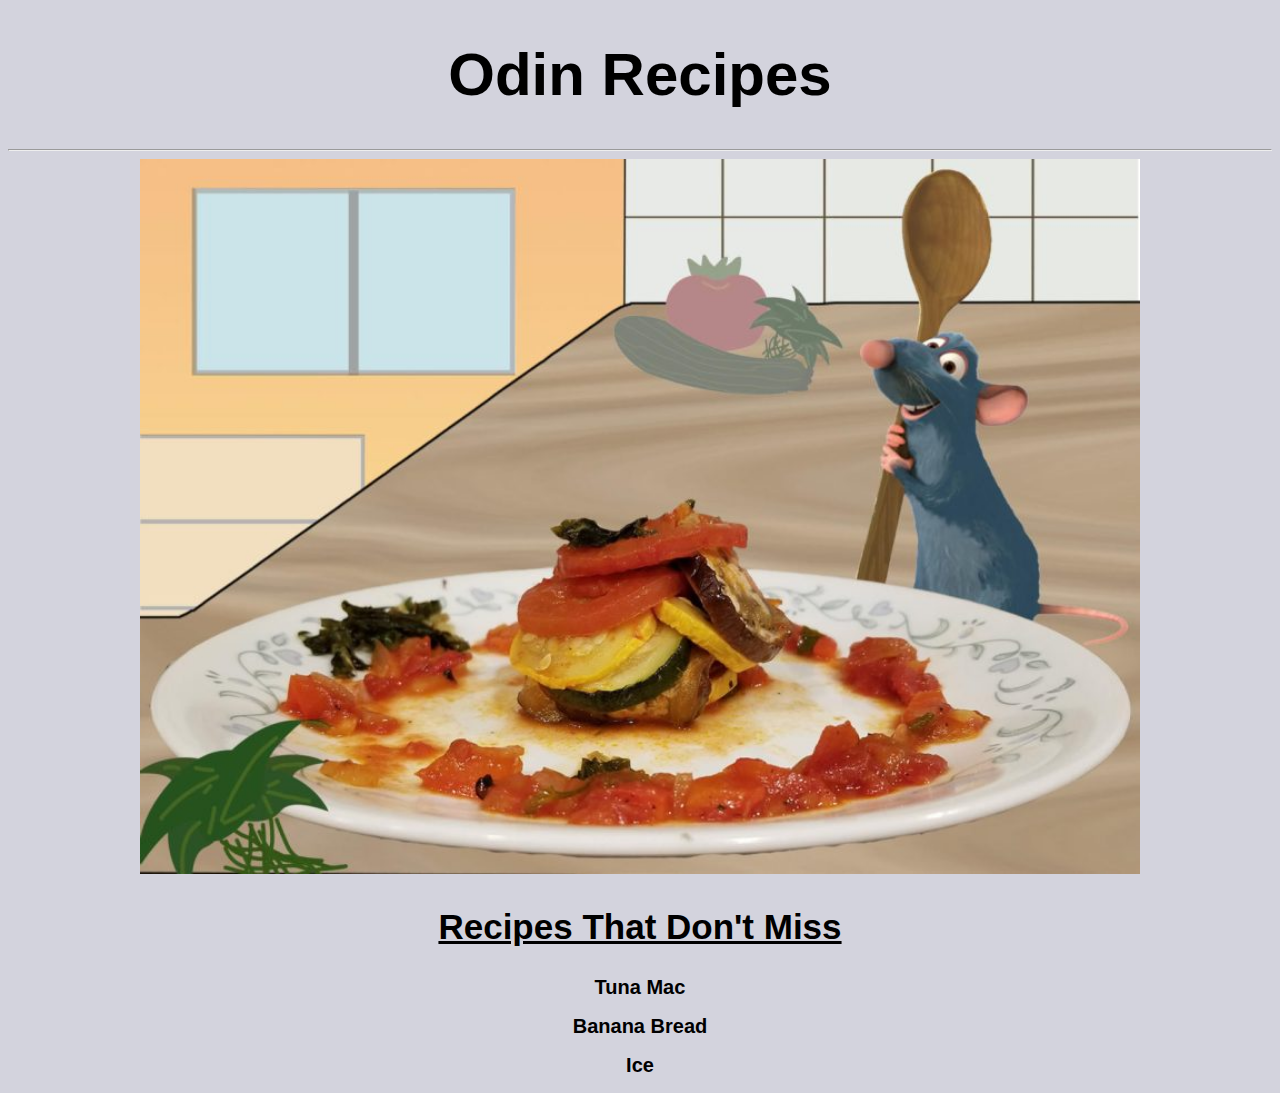
<file: index.html>
<!DOCTYPE html>
<html lang="en">
    <head>
        <meta charset="en">
        <title>Odin Recipes</title>
        <link rel="stylesheet" href="./css/style.css">
    </head>

    <body class="index">
        <h1 class="heading">Odin Recipes</h1>

        <hr />

        <img class="remy" src="./img/remy.jpg" alt="Remy from Ratatouille presenting a dish">

        <h2 class="recipes">Recipes That Don't Miss</h2>

        
           <p><a class="link" href="./recipes/tunamac.html"><strong>Tuna Mac</strong></a></p>
           <p><a class="link" href="./recipes/banbread.html"><strong>Banana Bread</strong></a></p>
           <p><a class="link" href="./recipes/ice.html"><strong>Ice</strong></a></p>
        
        

    </body>

</html>
</file>
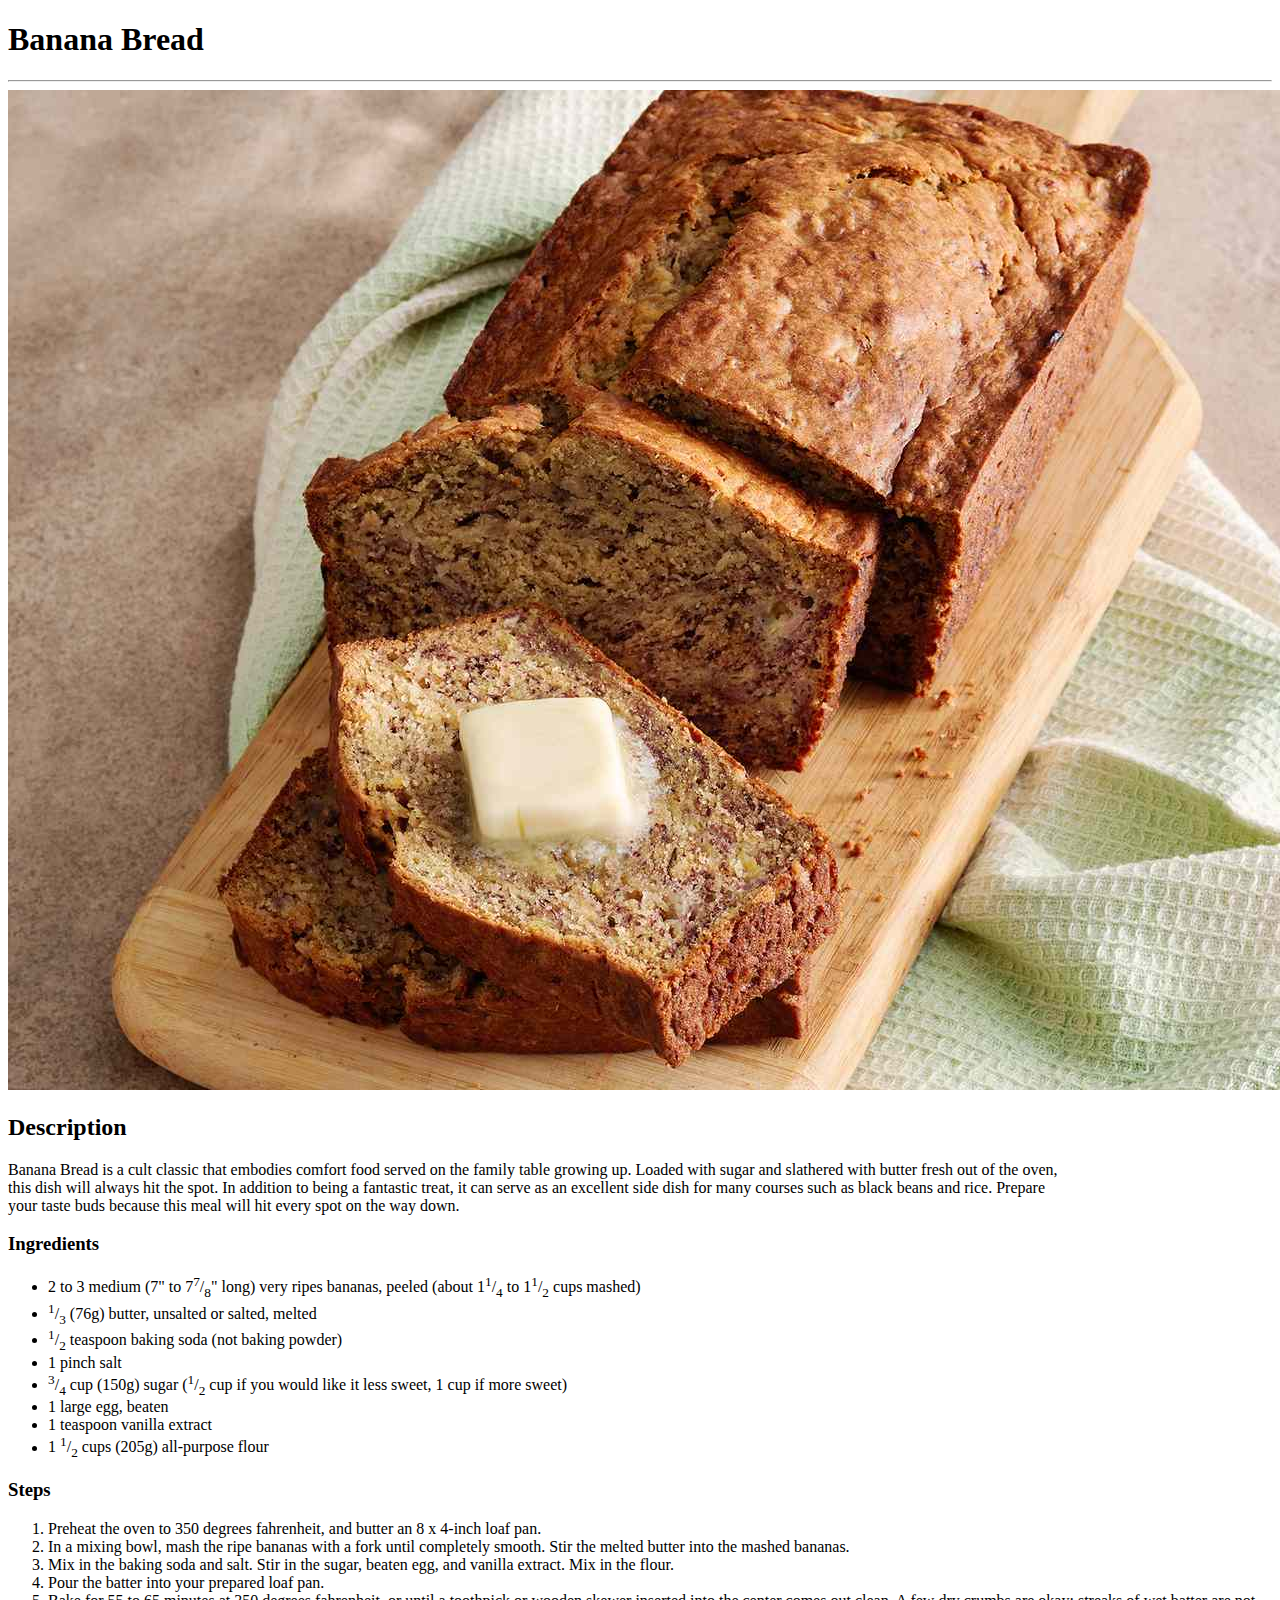
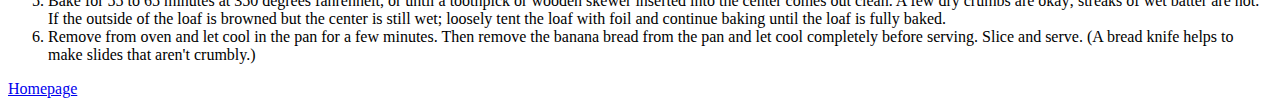
<file: recipes/banbread.html>
<!DOCTYPE html>
<html lang="en">
    <head>
        <meta charset="UTF-8">
        <title>Banana Bread</title>
    </head>

    <body>
        <h1>Banana Bread</h1>
        
        <hr />
        
        <img src="../img/bb.jpg" alt="A loaf of banana bread with three sliced pieces">

        <h2>Description</h2>
            <p>
                Banana Bread is a cult classic that embodies comfort food served on the family table 
                growing up. Loaded with sugar and slathered with butter fresh out of the oven, <br />
                this dish will always hit the spot. In addition to being a fantastic treat, it can serve as 
                an excellent side dish for many courses such as black beans and rice. Prepare <br />
                your taste buds because this meal will hit every spot on the way down.
            </p>

        <h3>Ingredients</h3>
            <ul>
                <li>
                    2 to 3 medium (7" to 7<sup>7</sup>/<sub>8</sub>" long) very ripes bananas, peeled 
                    (about 1<sup>1</sup>/<sub>4</sub> to 1<sup>1</sup>/<sub>2</sub> cups mashed)
                </li>
                <li><sup>1</sup>/<sub>3</sub> (76g) butter, unsalted or salted, melted</li>
                <li><sup>1</sup>/<sub>2</sub> teaspoon baking soda (not baking powder)</li>
                <li>1 pinch salt</li>
                <li>
                    <sup>3</sup>/<sub>4</sub> cup (150g) sugar (<sup>1</sup>/<sub>2</sub> cup if you would like 
                    it less sweet, 1 cup if more sweet)
                </li>
                <li>1 large egg, beaten</li>
                <li>1 teaspoon vanilla extract</li>
                <li>1 <sup>1</sup>/<sub>2</sub> cups (205g) all-purpose flour</li>
            </ul>

        <h3>Steps</h3>
            <ol>
                <li>Preheat the oven to 350 degrees fahrenheit, and butter an 8 x 4-inch loaf pan.</li>
                <li>
                    In a mixing bowl, mash the ripe bananas with a fork until completely smooth. Stir
                    the melted butter into the mashed bananas.
                </li>
                <li>
                    Mix in the baking soda and salt. Stir in the sugar, beaten egg, and vanilla extract.
                    Mix in the flour.
                </li>
                <li>Pour the batter into your prepared loaf pan.</li>
                <li>
                    Bake for 55 to 65 minutes at 350 degrees fahrenheit, or until a toothpick or wooden
                    skewer inserted into the center comes out clean. A few dry crumbs are okay; streaks of 
                    wet batter are not. If the outside of the loaf is browned but the center is still wet;
                    loosely tent the loaf with foil and continue baking until the loaf is fully baked.
                </li>
                <li>
                    Remove from oven and let cool in the pan for a few minutes. Then remove the banana bread from
                    the pan and let cool completely before serving. Slice and serve. (A bread knife helps to make
                    slides that aren't crumbly.)
                </li>
            </ol>


        <a href="../index.html">Homepage</a>


    </body>


</html>
</file>
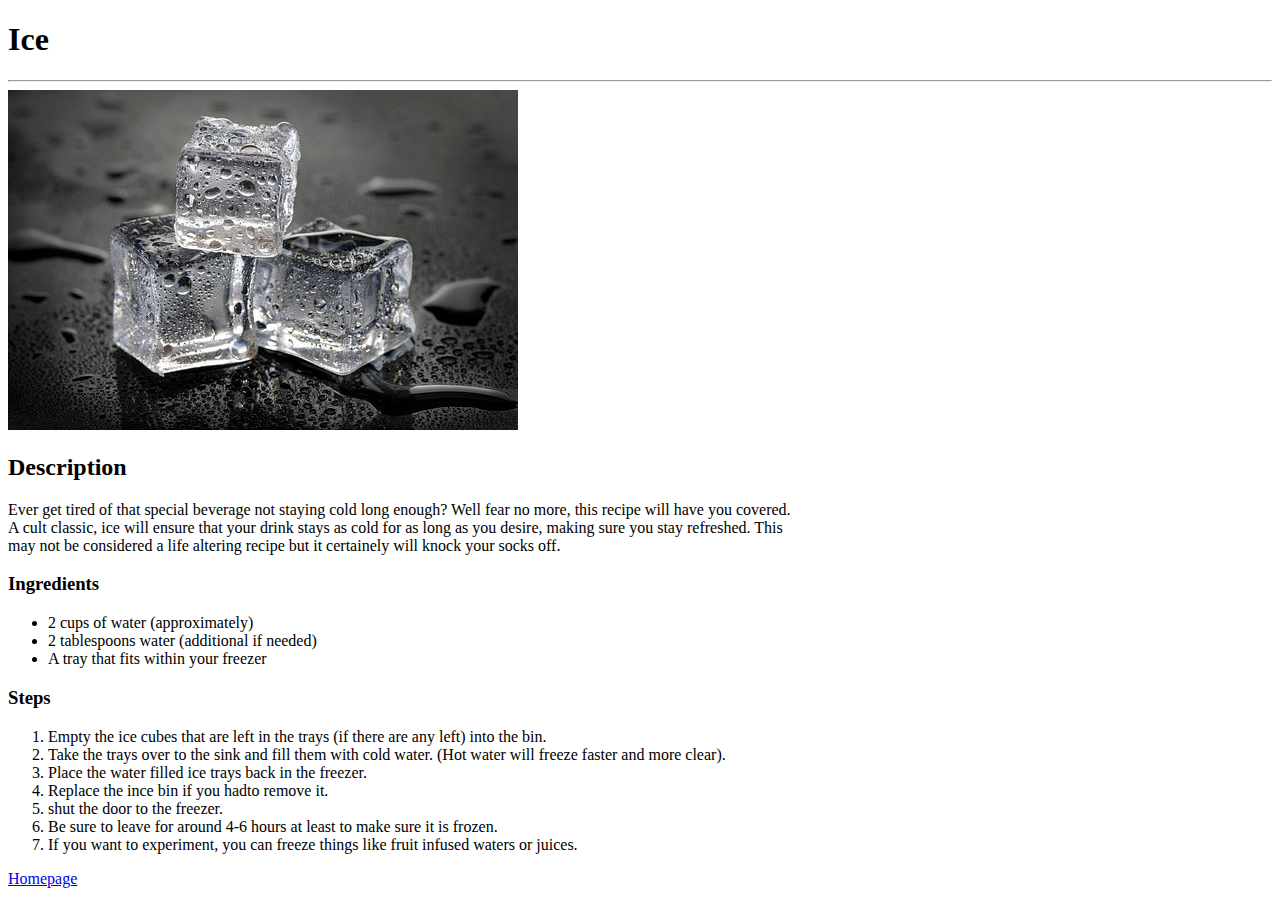
<file: recipes/ice.html>
<!DOCTYPE html>
<html lang="en">
    <head>
        <meta charset="UTF-8">
        <title>Ice of the Gods</title>
    </head>

    <body>
        <h1>Ice</h1>

        <hr />

        <img src="../img/ice.jpg" alt="Three ice cubes melting on a black table">

        <h2>Description</h2>
            <p>
                Ever get tired of that special beverage not staying cold long enough? Well
                fear no more, this recipe will have you covered. <br />
                A cult classic, ice will ensure that your drink stays as cold for as long as you desire, 
                making sure you stay refreshed. This <br />
                may not be considered a life altering recipe but it certainely will knock your socks
                off.
            </p>
        
        <h3>Ingredients</h3>
            <ul>
                <li>2 cups of water (approximately)</li>
                <li>2 tablespoons water (additional if needed)</li>
                <li>A tray that fits within your freezer</li>
            </ul>

        <h3>Steps</h3>
            <ol>
                <li>Empty the ice cubes that are left in the trays (if there are any left) into the bin.</li>
                <li>
                    Take the trays over to the sink and fill them with cold water. (Hot water will
                    freeze faster and more clear).
                </li>
                <li>Place the water filled ice trays back in the freezer.</li>
                <li>Replace the ince bin if you hadto remove it.</li>
                <li>shut the door to the freezer.</li>
                <li>Be sure to leave for around 4-6 hours at least to make sure it is frozen.</li>
                <li>If you want to experiment, you can freeze things like fruit infused waters or juices.</li>
            </ol>

        <a href="../index.html">Homepage</a>

    </body>


</html>
</file>
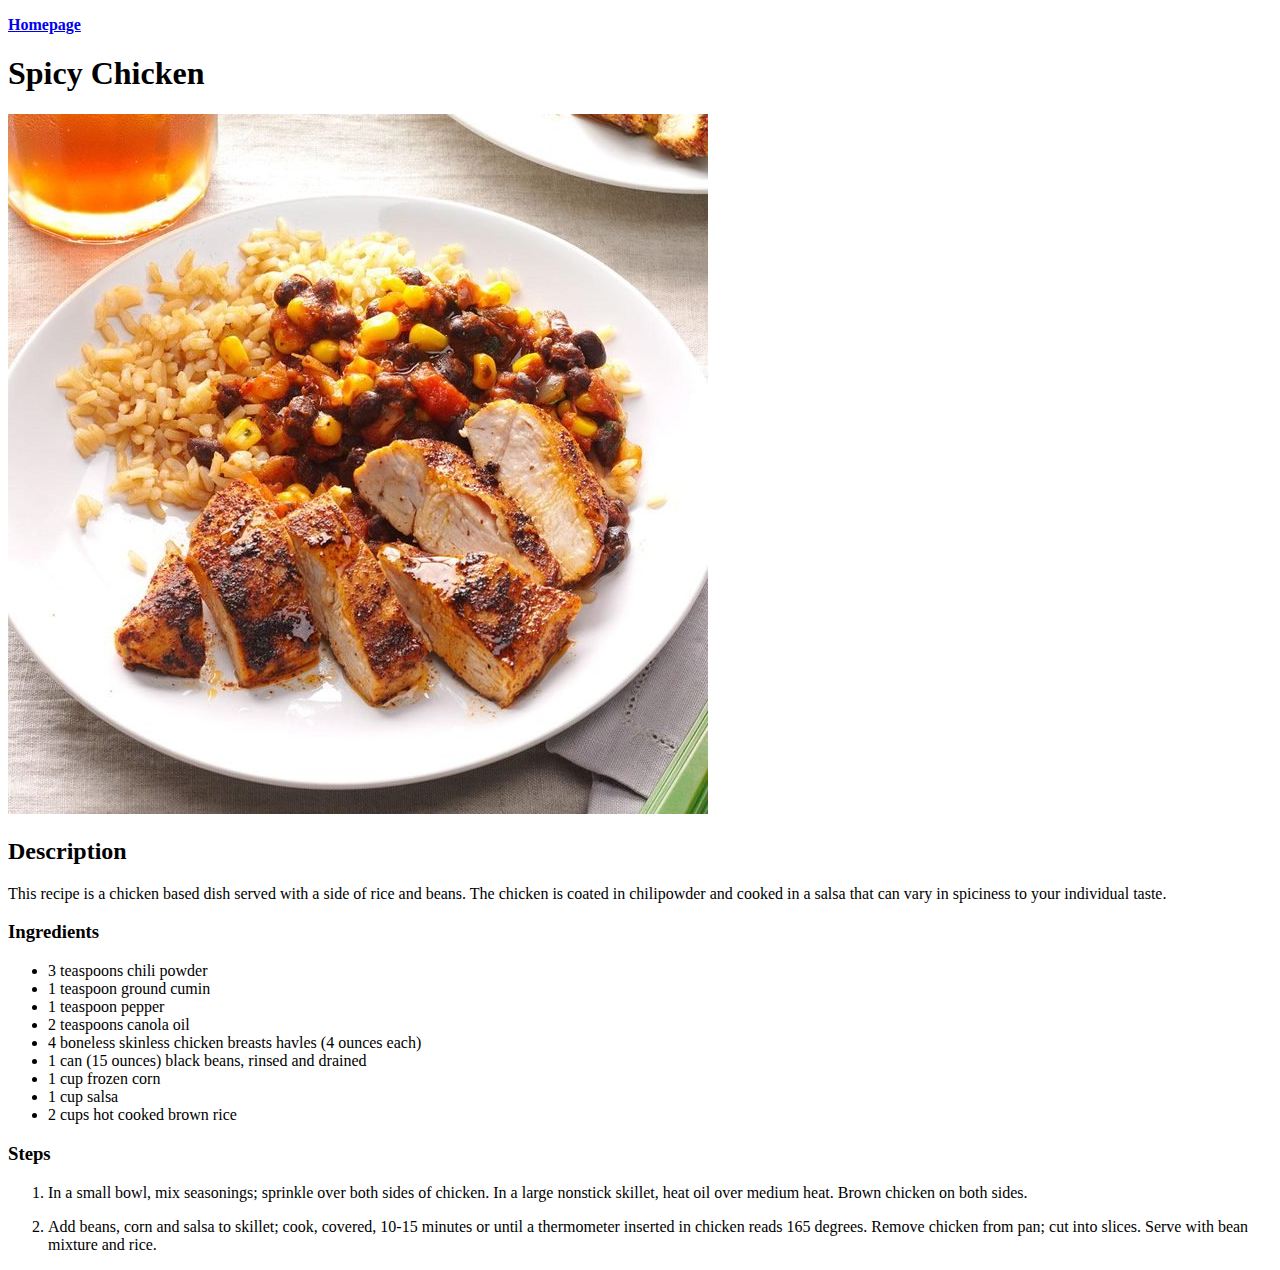
<file: recipes/spicychicken.html>
<!DOCTYPE html>
<html lang="en">
    <head>
        <meta charset="UTF-8">
        <title>Spicy Chicken</title>
    </head>
    
    <body>

        <p><a href="../index.html"><strong>Homepage</strong></a></p>

        <h1>Spicy Chicken</h1>
        <img src="../img/spicy.jpg">
        <h2>Description</h2>
        <p>
            This recipe is a chicken based dish served with a side of rice and beans. The chicken
            is coated in chilipowder and cooked in a salsa that can vary in spiciness to your individual
            taste.
        </p>
        <h3>Ingredients</h3>
        <p>
            <ul>
                <li>3 teaspoons chili powder</li>
                <li>1 teaspoon ground cumin</li>
                <li>1 teaspoon pepper</li>
                <li>2 teaspoons canola oil</li>
                <li>4 boneless skinless chicken breasts havles (4 ounces each)</li>
                <li>1 can (15 ounces) black beans, rinsed and drained</li>
                <li>1 cup frozen corn</1i>
                <li>1 cup salsa</li>
                <li>2 cups hot cooked brown rice</li>
            </ul>
        </p>
        <h3>Steps</h3>
        <p>
            <ol>
                <li>In a small bowl, mix seasonings; sprinkle over both sides of chicken. In a large nonstick skillet,
                heat oil over medium heat. Brown chicken on both sides.</li>
                <p><li>Add beans, corn and salsa to skillet; cook, covered, 10-15 minutes or until a thermometer inserted in chicken
                reads 165 degrees. Remove chicken from pan; cut into slices. Serve with bean mixture and rice.</li></p>
            </ol>
        </p>

    </body>

    </html>
</file>
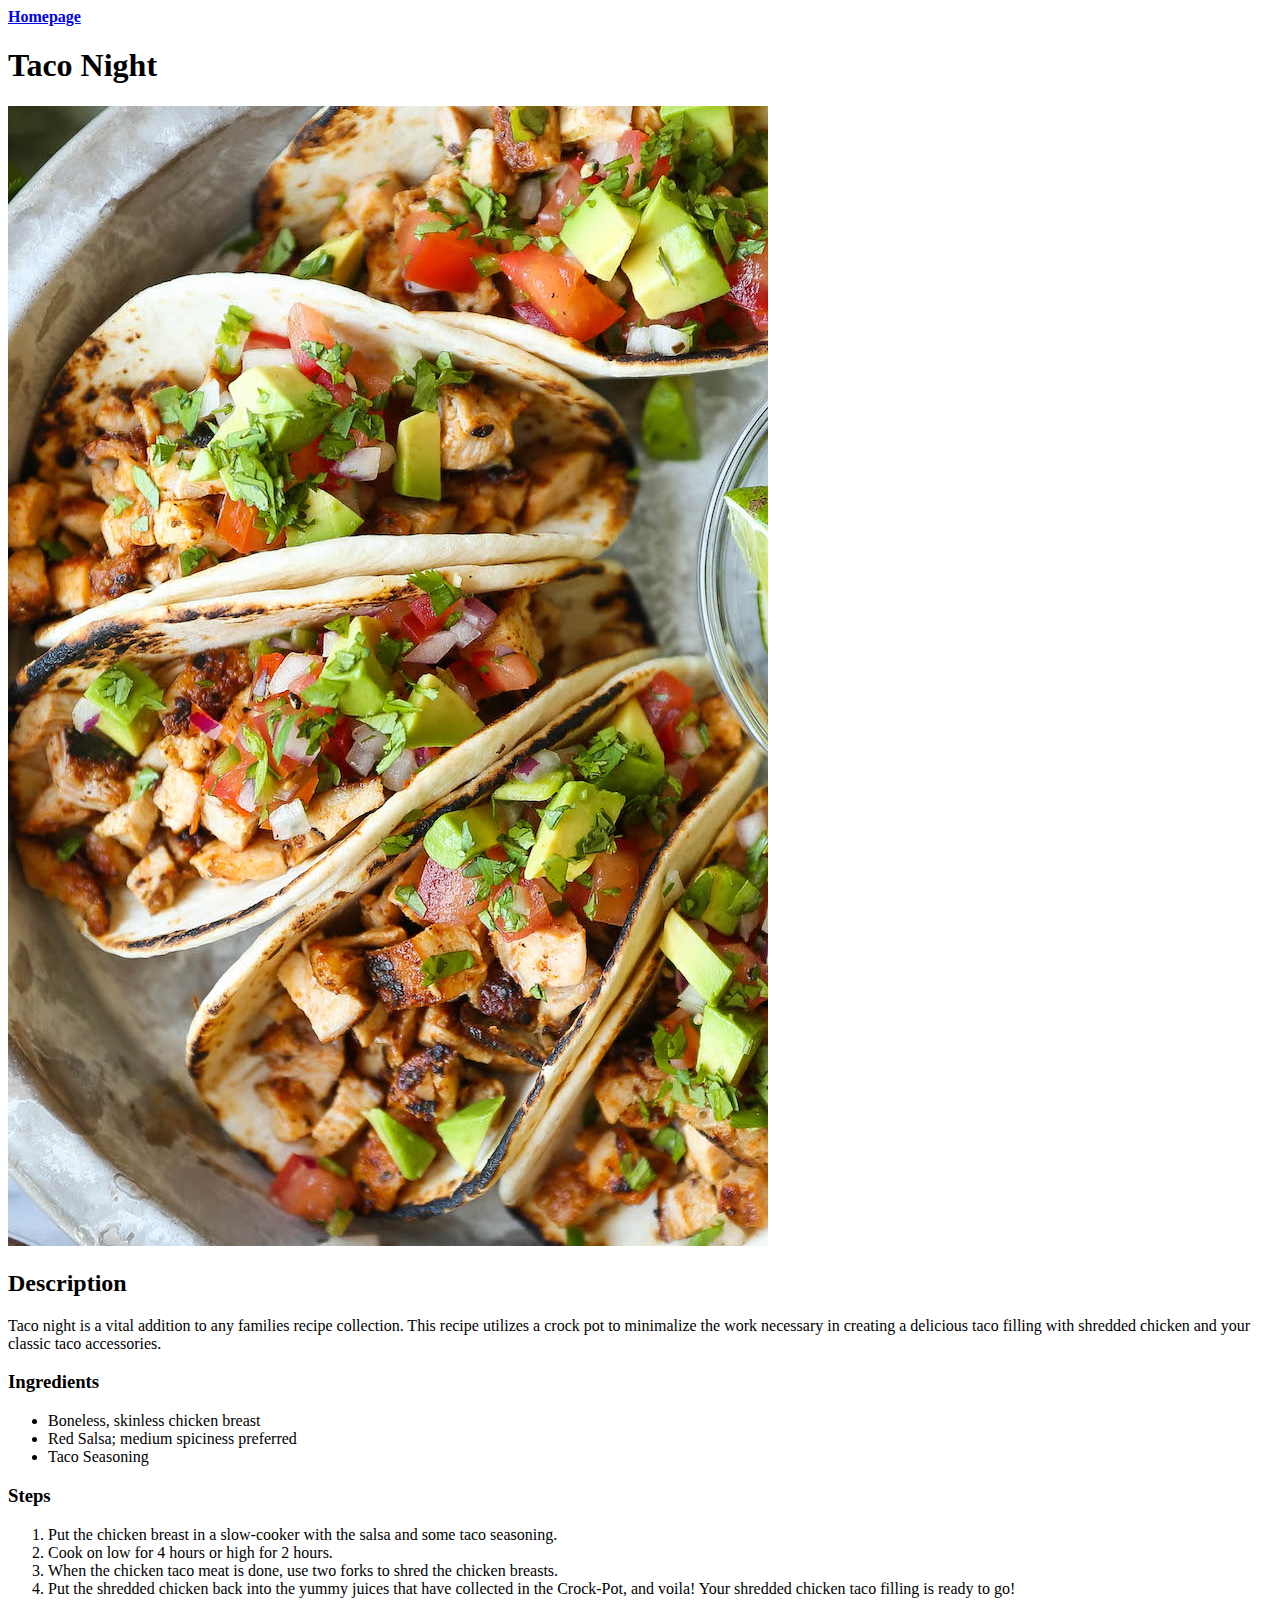
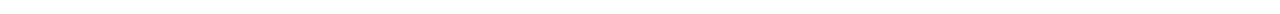
<file: recipes/tacos.html>
<!DOCTYPE html>
<html lang="en">
    <head>
        <meta charset="UTF-8">
        <title>Taco Night</title>
    </head>

    <body>
        <a href="../index.html"><strong>Homepage</strong></a>
        
        <h1>Taco Night</h1>
        <img src="../img/tacos.jpg" alt="Five tacos on a plate">
        <h2>Description</h2>
        <p>
            Taco night is a vital addition to any families recipe collection. This recipe utilizes a crock pot
            to minimalize the work necessary in creating a delicious taco filling with shredded chicken and 
            your classic taco accessories. 
        </p>
        <h3>Ingredients</h3>
        <p>
            <ul>
                <li>Boneless, skinless chicken breast</li>
                <li>Red Salsa; medium spiciness preferred</li>
                <li>Taco Seasoning</li>
            </ul>
        </p>
        <h3>Steps</h3>
        <p>
            <ol>
                <li>Put the chicken breast in a slow-cooker with the salsa and some taco seasoning.</li>
                <li>Cook on low for 4 hours or high for 2 hours.</li>
                <li>When the chicken taco meat is done, use two forks to shred the chicken breasts.</li>
                <li>Put the shredded chicken back into the yummy juices that have collected in the
                Crock-Pot, and voila! Your shredded chicken taco filling is ready to go!</li>
            </ol>
        </p>





    </body>


</html>
</file>
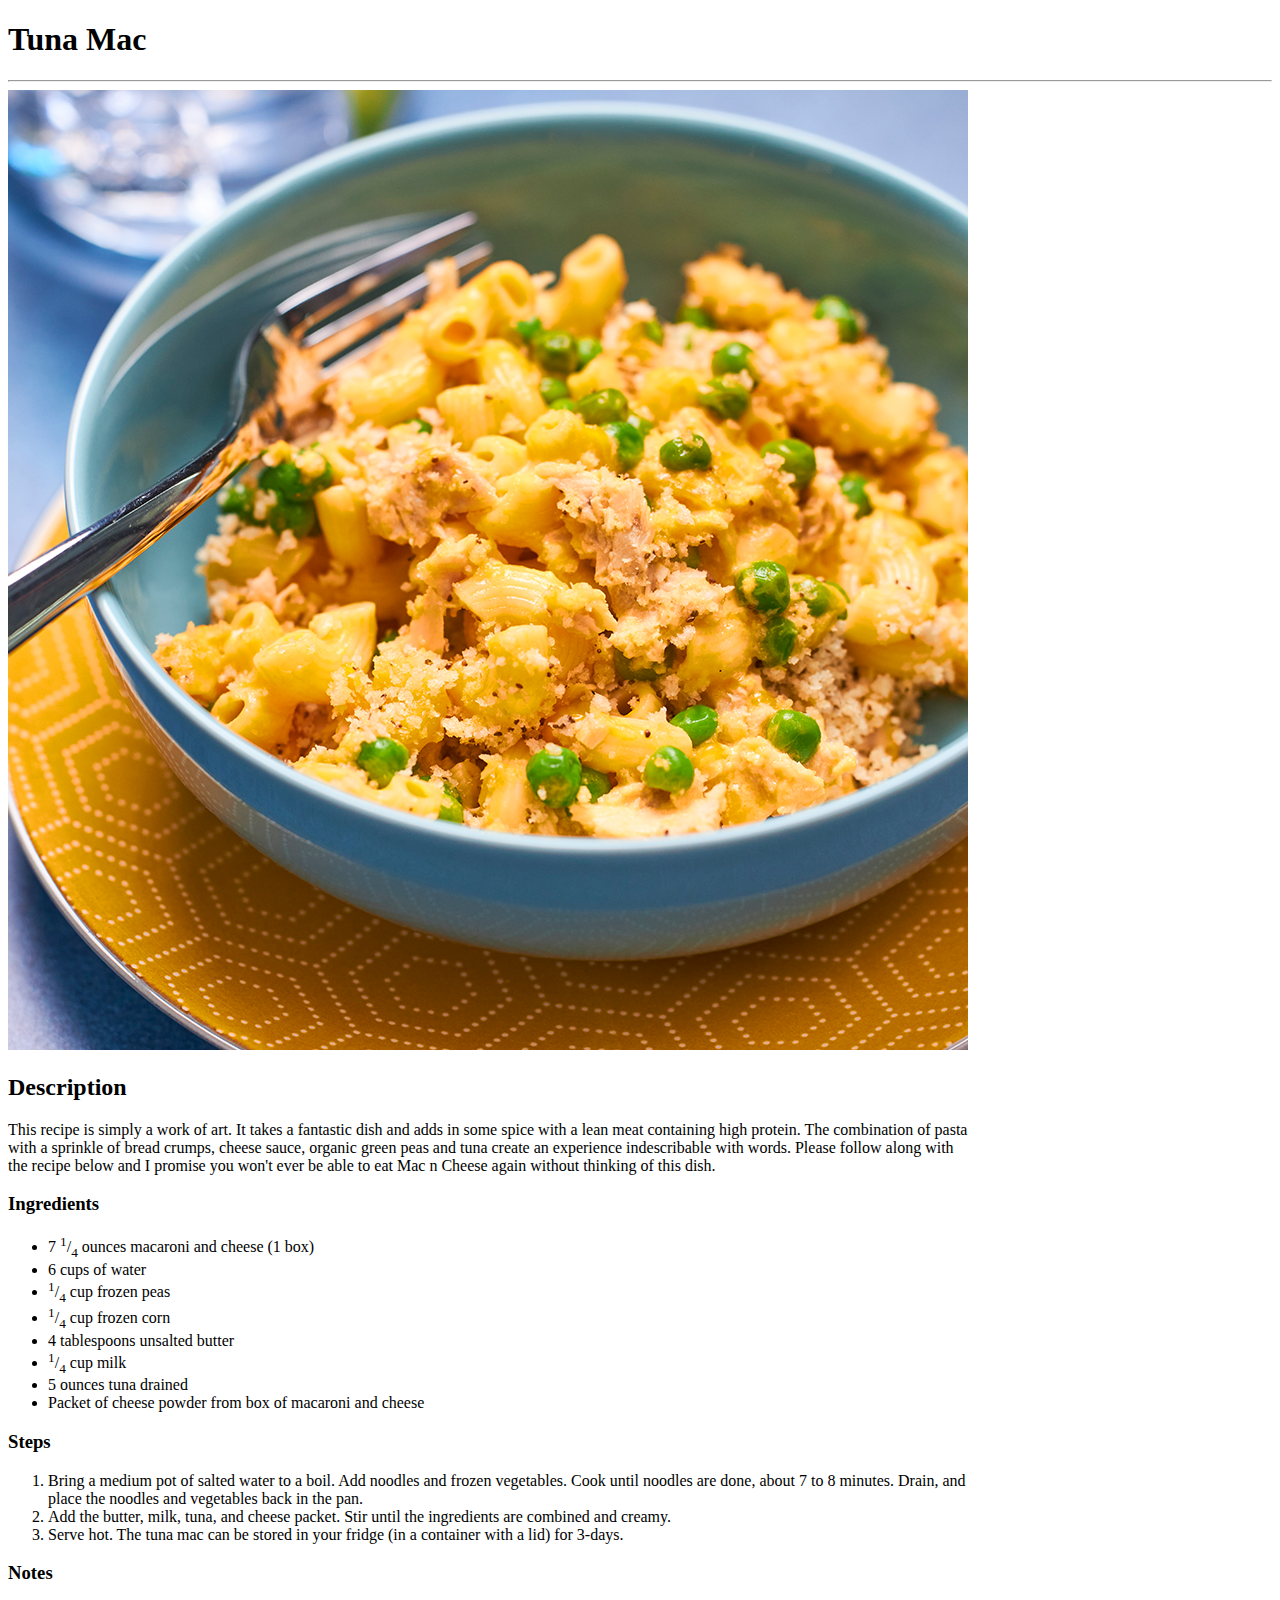
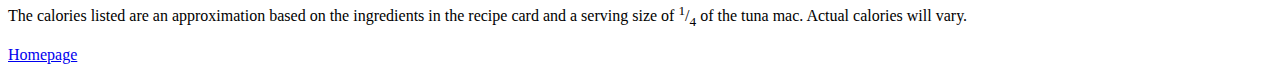
<file: recipes/tunamac.html>
<!DOCTYPE html>
<html lang="en">
    <head>
        <meta charset="UTF-8">
        <title>Tuna Mac</title>
    </head>

    <body>
        <h1>Tuna Mac</h1>

        <hr />

        <img src="../img/tunamac.png" alt="Tuna Mac and Cheese in a white bowl">

        <h2>Description</h2>
            <p>
                This recipe is simply a work of art. It takes a fantastic dish and adds in some spice with
                a lean meat containing high protein. The combination of pasta <br />
                with a sprinkle of bread crumps, cheese sauce, organic green peas and tuna create an experience 
                indescribable with words. Please follow along with <br />
                the recipe below and I promise you won't ever be able to eat Mac n Cheese again without thinking 
                of this dish.
            </p>

        <h3>Ingredients</h3>
            <ul>
                <li>7 <sup>1</sup>/<sub>4</sub> ounces macaroni and cheese (1 box)</li>
                <li>6 cups of water</li>
                <li><sup>1</sup>/<sub>4</sub> cup frozen peas</li>
                <li><sup>1</sup>/<sub>4</sub> cup frozen corn</li>
                <li>4 tablespoons unsalted butter</li>
                <li><sup>1</sup>/<sub>4</sub> cup milk</li>
                <li>5 ounces tuna drained</li>
                <li>Packet of cheese powder from box of macaroni and cheese</li>
            </ul>

        <h3>Steps</h3>
            <ol>
                <li>
                    Bring a medium pot of salted water to a boil. Add noodles and frozen vegetables. Cook until
                    noodles are done, about 7 to 8 minutes. Drain, and <br />
                    place the noodles and vegetables back in the pan.
                </li>
                <li>Add the butter, milk, tuna, and cheese packet. Stir until the ingredients are combined and creamy.</li>
                <li>Serve hot. The tuna mac can be stored in your fridge (in a container with a lid) for 3-days.</li>
            </ol>
        
        <h3>Notes</h3>    
            <p>
                The calories listed are an approximation based on the ingredients in the recipe card and a serving size of
                <sup>1</sup>/<sub>4</sub> of the tuna mac. Actual calories will vary.
            </p>

        <p><a href="../index.html">Homepage</a></p>

    </body>

</html>
</file>
<file: css/style.css>
.index,
.heading,
.recipes,
.link {

    background-color: #d3d3dd;
    font-family: sans-serif, "Time New Roman";
    color: black;
    text-align: center;

}

.heading {

    font-size: 60px;

}

.recipes {

    font-size: 35px;
    text-decoration: underline;

}

.link {

    font-size: 20px;
    text-decoration: none;

}

.remy {

    height: auto;
    width: 1000px;

}
</file>
